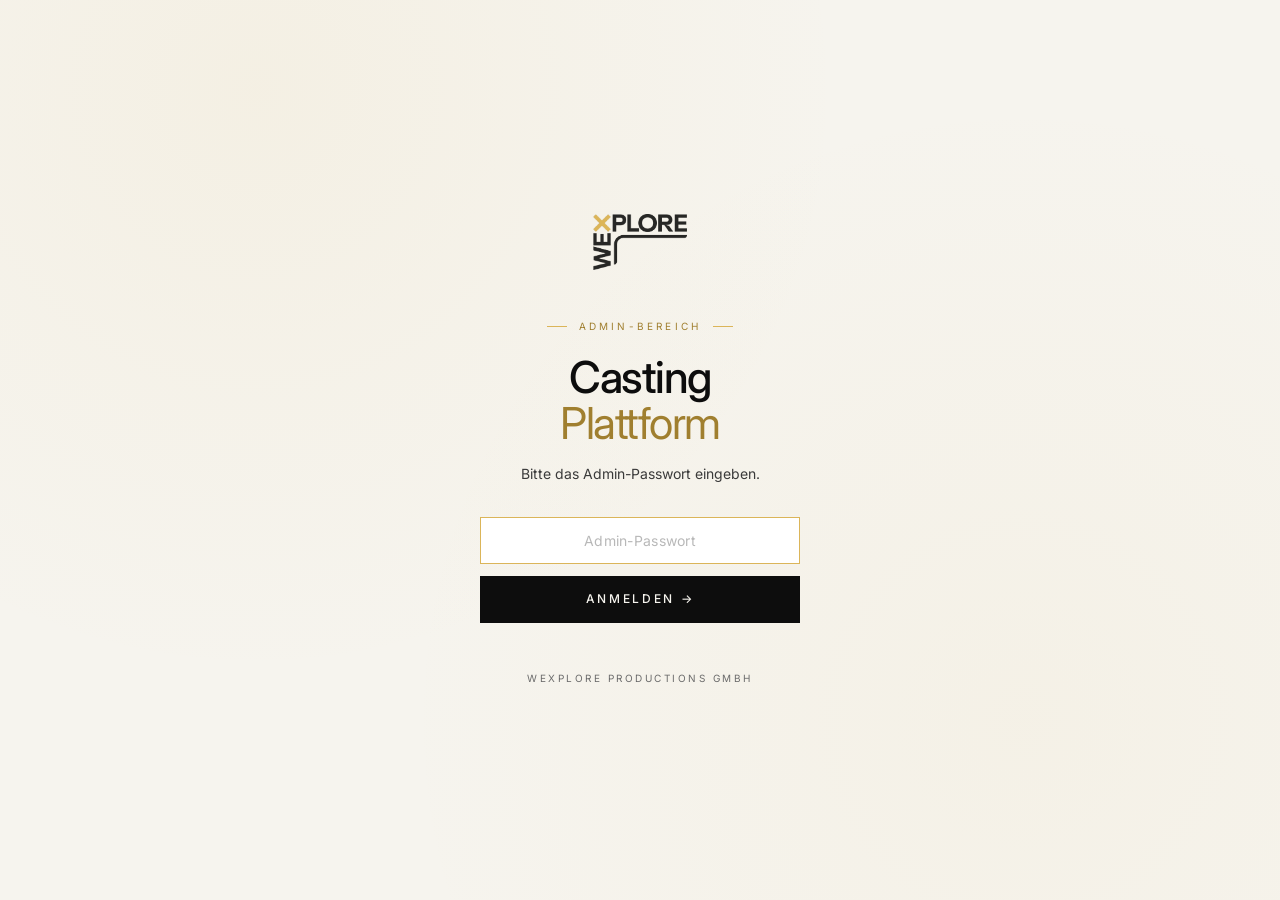
<file: admin/index.html>
<!DOCTYPE html>
<html lang="de">
<head>
<meta charset="UTF-8" />
<meta name="viewport" content="width=device-width, initial-scale=1.0" />
<meta name="robots" content="noindex, nofollow, noarchive, nosnippet" />
<title>Wexplore Castings · Admin</title>
<link rel="preconnect" href="https://fonts.googleapis.com">
<link rel="preconnect" href="https://fonts.gstatic.com" crossorigin>
<link href="https://fonts.googleapis.com/css2?family=Inter:wght@300;400;500;600;700&display=swap" rel="stylesheet">
<link rel="stylesheet" href="../assets/styles.css" />
<style>
  /* Admin-spezifische ergänzende Styles */
  .admin-shell { max-width: 1200px; margin: 0 auto; padding: 80px 32px 120px; }
  .admin-kicker { font-size: 10px; letter-spacing: 0.32em; text-transform: uppercase; color: var(--gold-deep); margin: 0 0 8px; }
  .admin-title { font-size: 48px; letter-spacing: -0.03em; font-weight: 500; margin: 0 0 32px; color: var(--ink); }
  .admin-subtitle { font-size: 18px; color: var(--graphite); margin: 0 0 48px; line-height: 1.5; }
  .casting-list { display: grid; gap: 16px; }
  .casting-row {
    background: var(--paper-warm);
    padding: 24px 28px;
    display: grid;
    grid-template-columns: 1fr auto;
    gap: 16px;
    align-items: center;
    text-decoration: none;
    color: inherit;
    transition: background 0.2s var(--ease), transform 0.2s var(--ease);
  }
  .casting-row:hover { background: var(--paper); transform: translateY(-1px); }
  .casting-name { font-size: 22px; font-weight: 500; letter-spacing: -0.02em; margin: 0 0 4px; }
  .casting-meta { font-size: 12px; letter-spacing: 0.15em; text-transform: uppercase; color: var(--smoke); }
  .casting-stats { display: flex; gap: 24px; font-size: 13px; color: var(--graphite); }
  .casting-stat { display: flex; flex-direction: column; align-items: flex-end; }
  .casting-stat-num { font-size: 22px; font-weight: 500; color: var(--ink); }
  .casting-stat-lbl { font-size: 10px; letter-spacing: 0.2em; text-transform: uppercase; color: var(--smoke); margin-top: 2px; }
  .admin-actions { margin-top: 48px; display: flex; gap: 16px; flex-wrap: wrap; }
  .admin-btn {
    background: var(--ink); color: var(--paper);
    padding: 14px 24px;
    font-size: 12px; letter-spacing: 0.2em; text-transform: uppercase;
    border: 0; cursor: pointer;
    transition: background 0.2s var(--ease);
  }
  .admin-btn:hover { background: var(--ink-soft); }
  .admin-btn-secondary { background: transparent; color: var(--ink); border: 1px solid var(--ink); }
  .admin-btn-secondary:hover { background: var(--ink); color: var(--paper); }
  .admin-status { display: inline-block; font-size: 10px; letter-spacing: 0.2em; text-transform: uppercase; padding: 3px 8px; background: var(--gold-soft); color: var(--ink); margin-left: 8px; }
  .admin-empty { padding: 60px; text-align: center; color: var(--smoke); background: var(--paper-warm); }
  .admin-error { background: rgba(138, 58, 58, 0.08); border-left: 3px solid var(--no); padding: 16px 24px; margin: 24px 0; color: var(--no); font-size: 14px; }
</style>
</head>
<body>

<!-- ============ ADMIN GATE ============ -->
<div class="gate" id="gate" aria-hidden="false">
  <div class="gate-inner">
    <img src="../assets/logos/wexplore-logo.png" alt="Wexplore" class="gate-logo" />
    <p class="gate-kicker">Admin-Bereich</p>
    <h1 class="gate-title">Casting<br/><span class="gate-title-accent">Plattform</span></h1>
    <p class="gate-lede">Bitte das Admin-Passwort eingeben.</p>
    <form class="gate-form" id="gateForm" autocomplete="off">
      <input
        type="password"
        id="gateInput"
        class="gate-input"
        placeholder="Admin-Passwort"
        autofocus
        autocomplete="off"
        autocapitalize="off"
        spellcheck="false"
      />
      <button type="submit" class="gate-btn">Anmelden →</button>
      <p class="gate-error" id="gateError" hidden>Falsches Passwort.</p>
    </form>
    <p class="gate-foot">Wexplore Productions GmbH</p>
  </div>
</div>

<!-- ============ HEADER ============ -->
<header class="site-header">
  <div class="header-inner">
    <div class="brand-row">
      <a class="brand" href="./" aria-label="Wexplore Castings Admin">
        <img src="../assets/logos/wexplore-logo.png" alt="Wexplore" class="brand-logo brand-logo-wexplore" />
      </a>
    </div>
    <nav class="header-meta">
      <span class="meta-label">Admin</span>
      <span class="meta-value">Casting-Plattform</span>
    </nav>
  </div>
</header>

<!-- ============ MAIN ============ -->
<main class="admin-shell">
  <p class="admin-kicker">Dashboard</p>
  <h1 class="admin-title">Castings im Überblick</h1>
  <p class="admin-subtitle">
    Hier siehst du alle aktiven Castings. Klick auf ein Casting öffnet die Kunden-Ansicht; für Änderungen verwende den Editor (folgt) oder schick die Anpassungen direkt an Claude Code.
  </p>

  <div id="castingError" class="admin-error" hidden></div>
  <div id="castingList" class="casting-list">
    <div class="admin-empty">Lade Castings …</div>
  </div>

  <div class="admin-actions">
    <button class="admin-btn" id="newCastingBtn" disabled title="Folgt in Kürze">+ Neues Casting</button>
    <button class="admin-btn admin-btn-secondary" id="refreshBtn">Aktualisieren</button>
  </div>
</main>

<!-- ============ FOOTER ============ -->
<footer class="site-footer">
  <div class="footer-inner">
    <span>Wexplore Productions GmbH · Admin</span>
    <span class="footer-meta">Plattform v0.1</span>
  </div>
</footer>

<script>
  // ============ ADMIN GATE ============
  (function() {
    const PASSWORD = 'wexplore-admin';
    const GATE_KEY = 'wexplore-admin-gate-ok';
    const $gate = document.getElementById('gate');
    const $form = document.getElementById('gateForm');
    const $input = document.getElementById('gateInput');
    const $error = document.getElementById('gateError');

    function unlockGate() {
      $gate.classList.add('gate-hidden');
      $gate.setAttribute('aria-hidden', 'true');
      document.body.classList.remove('gate-locked');
      document.body.classList.add('gate-passed');
      setTimeout(function() {
        if ($gate && $gate.parentNode) $gate.parentNode.removeChild($gate);
        initDashboard();
      }, 300);
    }

    if (sessionStorage.getItem(GATE_KEY) === '1') {
      $gate.classList.add('gate-hidden');
      $gate.setAttribute('aria-hidden', 'true');
      document.body.classList.add('gate-passed');
      if ($gate && $gate.parentNode) $gate.parentNode.removeChild($gate);
      initDashboard();
      return;
    }

    document.body.classList.add('gate-locked');

    $form.addEventListener('submit', function(e) {
      e.preventDefault();
      const value = ($input.value || '').trim().toLowerCase();
      if (value === PASSWORD) {
        sessionStorage.setItem(GATE_KEY, '1');
        unlockGate();
      } else {
        $error.hidden = false;
        $input.value = '';
        $input.focus();
        $input.classList.add('gate-shake');
        setTimeout(function() { $input.classList.remove('gate-shake'); }, 400);
      }
    });
  })();

  // ============ DASHBOARD ============
  async function initDashboard() {
    await renderCastings();
    document.getElementById('refreshBtn').addEventListener('click', renderCastings);
  }

  async function renderCastings() {
    const $list = document.getElementById('castingList');
    const $err  = document.getElementById('castingError');
    $err.hidden = true;
    $list.innerHTML = '<div class="admin-empty">Lade Castings …</div>';

    let castings;
    try {
      const res = await fetch('../castings/_index.json');
      if (!res.ok) throw new Error('_index.json HTTP ' + res.status);
      castings = await res.json();
    } catch (e) {
      $err.textContent = 'Konnte Casting-Liste nicht laden: ' + e.message;
      $err.hidden = false;
      $list.innerHTML = '';
      return;
    }

    if (!castings.length) {
      $list.innerHTML = '<div class="admin-empty">Noch keine Castings angelegt.</div>';
      return;
    }

    // Pro Casting Stats berechnen aus models.json
    const enriched = await Promise.all(castings.map(async c => {
      try {
        const r = await fetch(`../castings/${c.slug}/models.json`);
        if (!r.ok) throw new Error();
        const models = await r.json();
        const total = models.length;
        const available = models.filter(m => (m.availability || '').toLowerCase().startsWith('verfügbar')).length;
        const open = models.filter(m => /offen|rückmeldung/i.test(m.availability || '')).length;
        const unavailable = models.filter(m => /^nicht verf/i.test(m.availability || '')).length;
        return { ...c, total, available, open, unavailable };
      } catch (e) {
        return { ...c, total: '?', available: '?', open: '?', unavailable: '?' };
      }
    }));

    $list.innerHTML = enriched.map(c => `
      <a class="casting-row" href="../castings/${c.slug}/">
        <div>
          <h2 class="casting-name">${escape(c.name)} ${c.status === 'active' ? '<span class="admin-status">aktiv</span>' : ''}</h2>
          <p class="casting-meta">${escape(c.client || '-')} × ${escape(c.agency || '-')} · seit ${escape(c.createdAt || '?')}</p>
        </div>
        <div class="casting-stats">
          <div class="casting-stat"><span class="casting-stat-num">${c.total}</span><span class="casting-stat-lbl">Total</span></div>
          <div class="casting-stat"><span class="casting-stat-num">${c.available}</span><span class="casting-stat-lbl">Verfügbar</span></div>
          <div class="casting-stat"><span class="casting-stat-num">${c.open}</span><span class="casting-stat-lbl">Offen</span></div>
          <div class="casting-stat"><span class="casting-stat-num">${c.unavailable}</span><span class="casting-stat-lbl">Nicht verf.</span></div>
        </div>
      </a>
    `).join('');
  }

  function escape(s) {
    if (s == null) return '';
    return String(s)
      .replace(/&/g, '&amp;').replace(/</g, '&lt;').replace(/>/g, '&gt;')
      .replace(/"/g, '&quot;').replace(/'/g, '&#39;');
  }
</script>
</body>
</html>
</file>
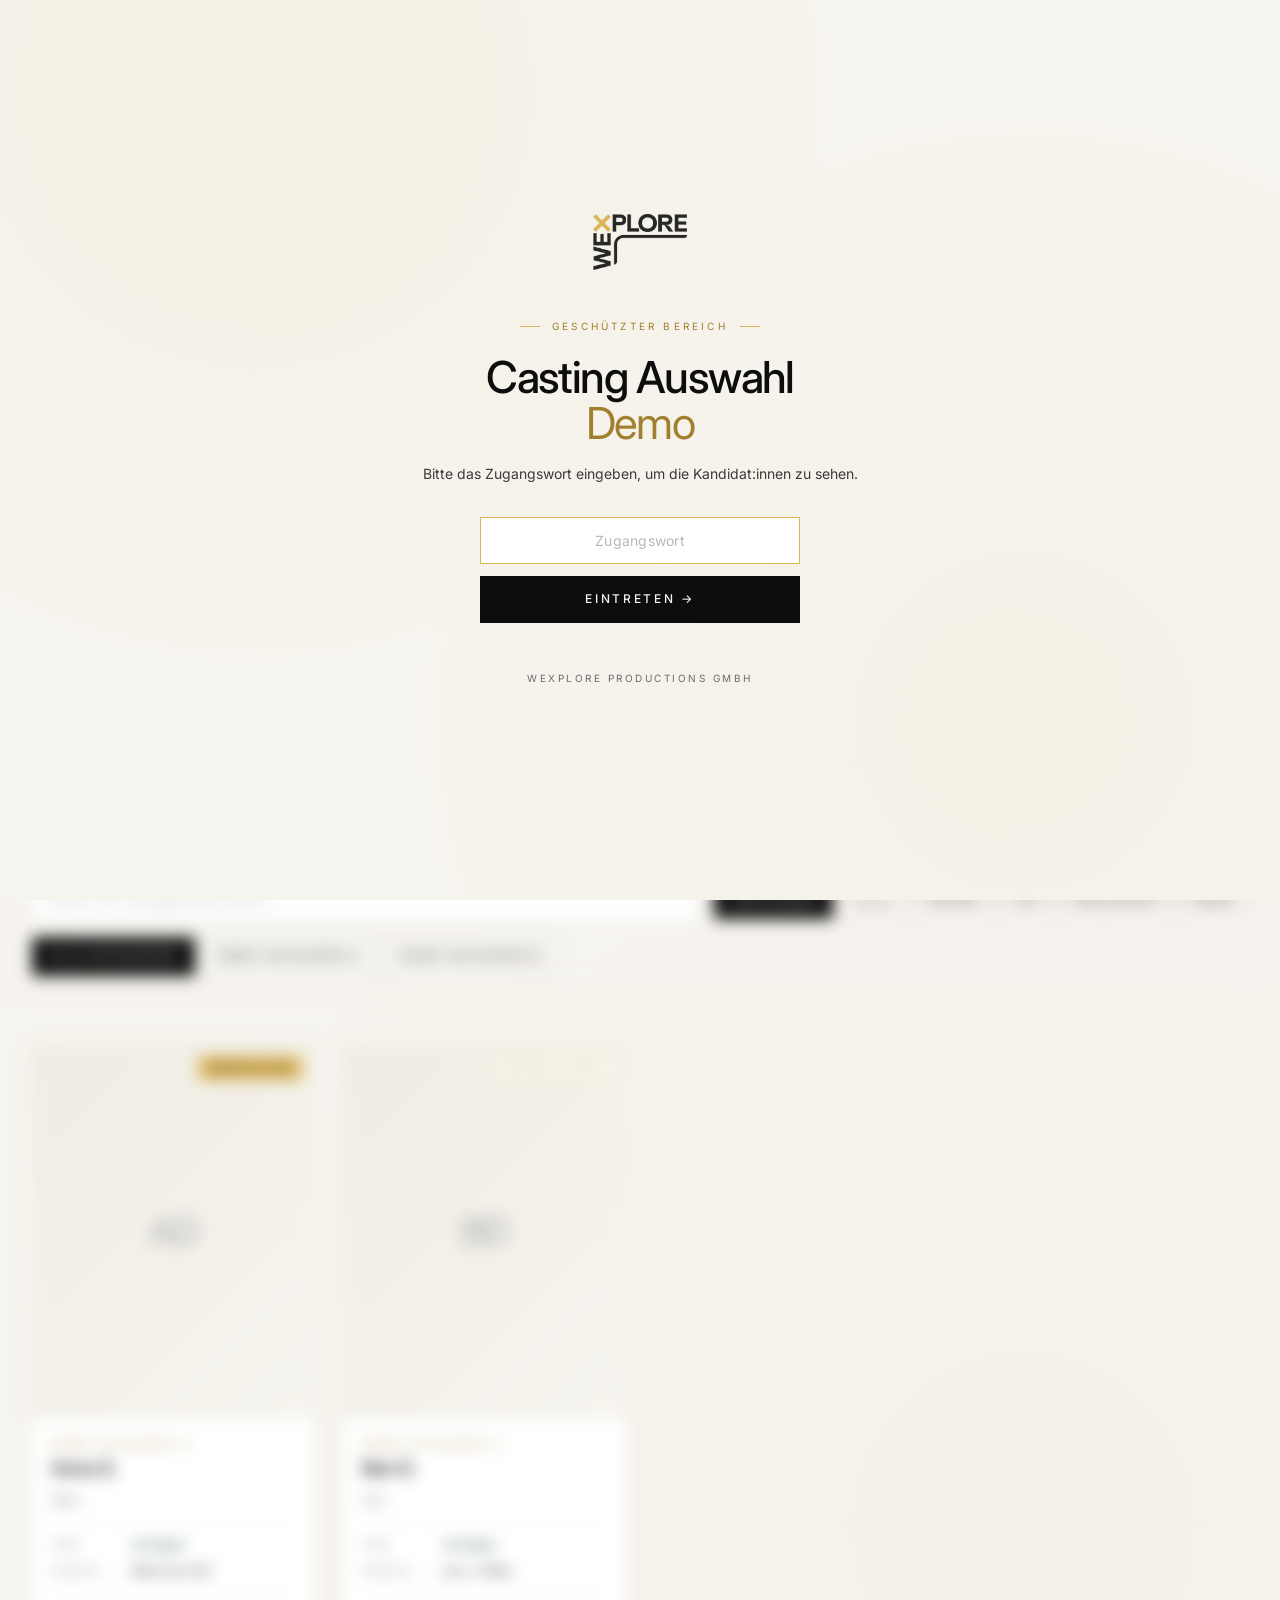
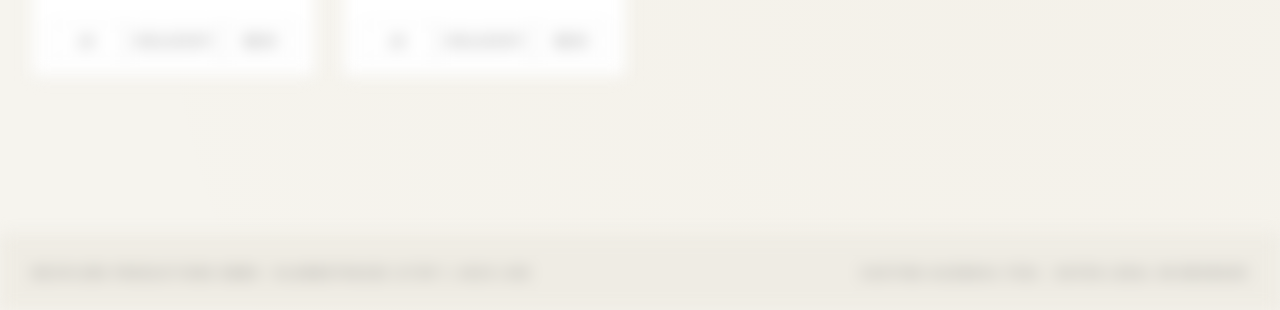
<file: castings/demo-casting/index.html>
<!DOCTYPE html>
<html lang="de">
<head>
<meta charset="UTF-8" />
<meta name="viewport" content="width=device-width, initial-scale=1.0, viewport-fit=cover" />
<meta name="robots" content="noindex, nofollow, noarchive, nosnippet" />
<meta name="googlebot" content="noindex, nofollow" />
<title>Casting Auswahl - Demo × Wexplore</title>
<meta name="description" content="Demo-Casting der Wexplore Casting-Plattform." />
<link rel="preconnect" href="https://fonts.googleapis.com">
<link rel="preconnect" href="https://fonts.gstatic.com" crossorigin>
<link href="https://fonts.googleapis.com/css2?family=Inter:wght@300;400;500;600;700&display=swap" rel="stylesheet">
<link rel="stylesheet" href="../../assets/styles.css" />
</head>
<body>

<!-- ============ PASSWORD GATE ============ -->
<div class="gate" id="gate" aria-hidden="false">
  <div class="gate-inner">
    <img src="../../assets/logos/wexplore-logo.png" alt="Wexplore" class="gate-logo" />
    <p class="gate-kicker">Geschützter Bereich</p>
    <h1 class="gate-title">Casting Auswahl<br/><span class="gate-title-accent">Demo</span></h1>
    <p class="gate-lede">Bitte das Zugangswort eingeben, um die Kandidat:innen zu sehen.</p>
    <form class="gate-form" id="gateForm" autocomplete="off">
      <input
        type="password"
        id="gateInput"
        class="gate-input"
        placeholder="Zugangswort"
        autofocus
        autocomplete="off"
        autocapitalize="off"
        spellcheck="false"
      />
      <button type="submit" class="gate-btn">Eintreten →</button>
      <p class="gate-error" id="gateError" hidden>Falsches Zugangswort.</p>
    </form>
    <p class="gate-foot">Wexplore Productions GmbH</p>
  </div>
</div>

<!-- ============ HEADER ============ -->
<header class="site-header">
  <div class="header-inner">
    <div class="brand-row">
      <a class="brand" href="./" aria-label="Wexplore Productions">
        <img src="../../assets/logos/wexplore-logo.png" alt="Wexplore" class="brand-logo brand-logo-wexplore" />
      </a>
    </div>
    <nav class="header-meta">
      <span class="meta-label">Projekt</span>
      <span class="meta-value">Demo Casting</span>
    </nav>
  </div>
</header>

<!-- ============ HERO ============ -->
<section class="hero">
  <div class="hero-inner">
    <p class="kicker">Casting Auswahl · Demo</p>
    <h1 class="hero-title">
      <span class="line">Kandidat:innen</span>
      <span class="line accent">für eure Auswahl.</span>
    </h1>
    <p class="hero-lede">
      Demo-Casting der <strong>Wexplore Casting-Plattform</strong>. Zeigt die neue Multi-Casting-Struktur mit drei Beispiel-Models.
    </p>
    <div class="how-it-works">
      <p class="how-title">So funktioniert's</p>
      <p class="how-text">
        Markiert jede Person mit <strong>Ja</strong>, <strong>Vielleicht</strong> oder <strong>Nein</strong> - eure Auswahl wird automatisch im Browser gespeichert.
        Über das Bild kommt ihr in die Detailansicht inkl. Setcard.
        Wenn ihr fertig seid, klickt unten rechts auf <strong>"Auswahl an Wexplore senden"</strong> - wir bekommen eure Markierungen samt Kommentar direkt per Mail.
      </p>
    </div>
    <p class="hero-note">
      Standardmäßig werden nur <strong>bestätigt verfügbare</strong> Models angezeigt.
      Über die Filter unten könnt ihr auf <strong>Alle</strong> wechseln, um auch noch offene Anfragen zu sehen.
    </p>
    <div class="hero-counts" id="counts">
      <div class="count-pill"><span class="count-num" data-count="total">0</span><span class="count-label">Total</span></div>
      <div class="count-pill is-yes"><span class="count-num" data-count="yes">0</span><span class="count-label">Ja</span></div>
      <div class="count-pill is-maybe"><span class="count-num" data-count="maybe">0</span><span class="count-label">Vielleicht</span></div>
      <div class="count-pill is-no"><span class="count-num" data-count="no">0</span><span class="count-label">Nein</span></div>
      <div class="count-pill is-open"><span class="count-num" data-count="open">0</span><span class="count-label">Offen</span></div>
    </div>
  </div>
</section>

<!-- ============ CONTROLS ============ -->
<section class="controls">
  <div class="controls-inner">
    <div class="search-wrap">
      <input type="search" id="search" placeholder="Name, Ort, Verfügbarkeit suchen …" autocomplete="off" />
    </div>
    <div class="filters" id="filters">
      <button class="filter is-active" data-filter="available">Verfügbar</button>
      <button class="filter" data-filter="all">Alle</button>
      <button class="filter" data-filter="open">Offen</button>
      <button class="filter" data-filter="yes">Ja</button>
      <button class="filter" data-filter="maybe">Vielleicht</button>
      <button class="filter" data-filter="no">Nein</button>
    </div>
    <div class="category-filters" id="categoryFilters">
      <!-- gets populated -->
    </div>
  </div>
</section>

<!-- ============ GRID ============ -->
<main class="grid-wrap">
  <div class="grid" id="grid"></div>
  <div class="empty-state" id="emptyState" hidden>
    <p>Keine Kandidat:innen für diese Auswahl.</p>
  </div>
</main>

<!-- ============ FLOATING ACTION ============ -->
<div class="floating-actions">
  <button id="copyResults" class="floating-btn">
    <span class="floating-btn-label">Auswahl an Wexplore senden</span>
    <span class="floating-btn-icon">→</span>
  </button>
</div>

<!-- ============ MODAL ============ -->
<div class="modal" id="modal" aria-hidden="true">
  <div class="modal-backdrop" data-close></div>
  <div class="modal-panel" role="dialog" aria-modal="true" aria-labelledby="modalName">
    <button class="modal-close" data-close aria-label="Schließen">×</button>
    <div class="modal-inner" id="modalInner"></div>
  </div>
</div>

<!-- ============ SEND MODAL ============ -->
<div class="modal send-modal" id="sendModal" aria-hidden="true">
  <div class="modal-backdrop" data-close-send></div>
  <div class="modal-panel send-modal-panel" role="dialog" aria-modal="true" aria-labelledby="sendModalTitle">
    <button class="modal-close" data-close-send aria-label="Schließen">×</button>
    <div class="send-modal-body">
      <p class="modal-cat">Auswahl senden</p>
      <h2 class="modal-name" id="sendModalTitle">Bereit für Wexplore?</h2>
      <p class="send-modal-lede" id="sendSummary">Eure Auswahl wird per Mail an die Filmproduktion gesendet.</p>

      <form class="send-form" id="sendForm" autocomplete="off">
        <label class="send-label" for="sendName">Dein Name <span class="send-required">*</span></label>
        <input
          type="text"
          id="sendName"
          class="send-input"
          placeholder="z.B. Felix"
          required
          autocomplete="name"
        />

        <label class="send-label" for="sendComment">Kommentar <span class="send-optional">(optional)</span></label>
        <textarea
          id="sendComment"
          class="send-input send-textarea"
          placeholder="z.B. Anna wäre unsere klare Erstwahl, falls verfügbar."
          rows="4"
        ></textarea>

        <div class="send-actions">
          <button type="button" class="send-btn-secondary" data-close-send>Abbrechen</button>
          <button type="submit" class="send-btn-primary" id="sendSubmit">
            <span class="send-btn-label">Absenden</span>
            <span class="send-btn-icon">→</span>
          </button>
        </div>
      </form>
    </div>
  </div>
</div>

<!-- ============ TOAST ============ -->
<div class="toast" id="toast" aria-live="polite"></div>

<!-- ============ FOOTER ============ -->
<footer class="site-footer">
  <div class="footer-inner">
    <span>Wexplore Productions GmbH · Klammstraße 3/Top 1, 4020 Linz</span>
    <span class="footer-meta">Casting-Auswahl-Tool · Daten lokal im Browser</span>
  </div>
</footer>

<script>
  // ============ PASSWORD GATE ============
  // Casting-spezifisches Passwort. Kein echter Schutz - Quelltext lesbar.
  (function() {
    const PASSWORD = 'demo';
    const GATE_KEY = 'wexplore-casting-gate-demo-casting';
    const $gate = document.getElementById('gate');
    const $form = document.getElementById('gateForm');
    const $input = document.getElementById('gateInput');
    const $error = document.getElementById('gateError');

    function unlockGate() {
      $gate.classList.add('gate-hidden');
      $gate.setAttribute('aria-hidden', 'true');
      document.body.classList.remove('gate-locked');
      document.body.classList.add('gate-passed');
      setTimeout(function() {
        if ($gate && $gate.parentNode) {
          $gate.parentNode.removeChild($gate);
        }
      }, 300);
    }

    if (sessionStorage.getItem(GATE_KEY) === '1') {
      $gate.classList.add('gate-hidden');
      $gate.setAttribute('aria-hidden', 'true');
      document.body.classList.add('gate-passed');
      if ($gate && $gate.parentNode) {
        $gate.parentNode.removeChild($gate);
      }
      return;
    }

    document.body.classList.add('gate-locked');

    $form.addEventListener('submit', function(e) {
      e.preventDefault();
      const value = ($input.value || '').trim().toLowerCase();
      if (value === PASSWORD) {
        sessionStorage.setItem(GATE_KEY, '1');
        unlockGate();
      } else {
        $error.hidden = false;
        $input.value = '';
        $input.focus();
        $input.classList.add('gate-shake');
        setTimeout(function() { $input.classList.remove('gate-shake'); }, 400);
      }
    });
  })();
</script>
<script src="../../assets/app.js"></script>
</body>
</html>
</file>
<file: assets/styles.css>
/* ================================================================
   WEXPLORE · CASTING AUSWAHL · STYLES
   Editorial, schwarz/weiß, Gold-Akzent
   ================================================================ */

:root {
  /* palette */
  --ink:           #0d0d0d;
  --ink-soft:      #1a1a1a;
  --graphite:      #3a3a3a;
  --smoke:         #6b6b6b;
  --whisper:       #b8b8b8;
  --paper:         #f6f4ee;
  --paper-warm:    #efece4;
  --white:         #ffffff;
  --gold:          #dbb559;
  --gold-deep:     #a07f2f;
  --gold-soft:     #f0e3b8;

  /* status */
  --yes:           #2f5d3e;
  --yes-soft:      #e3ebe1;
  --maybe:         #b8985a;
  --maybe-soft:    #f3ead2;
  --no:            #8a3a3a;
  --no-soft:       #efdedc;
  --open:          #8a8a8a;
  --open-soft:     #ececec;

  /* layout */
  --maxw:          1480px;
  --gap-grid:      28px;
  --gap-grid-mob:  20px;

  /* typography */
  --sans:          'Inter', -apple-system, BlinkMacSystemFont, 'Segoe UI', sans-serif;

  /* motion */
  --ease:          cubic-bezier(.2, .7, .2, 1);
}

* { box-sizing: border-box; }

html, body {
  margin: 0; padding: 0;
  background: var(--paper);
  color: var(--ink);
  font-family: var(--sans);
  font-size: 15px;
  line-height: 1.55;
  -webkit-font-smoothing: antialiased;
  -moz-osx-font-smoothing: grayscale;
}

body {
  background-image:
    radial-gradient(circle at 20% 10%, rgba(184,152,90,0.04) 0%, transparent 40%),
    radial-gradient(circle at 80% 80%, rgba(184,152,90,0.03) 0%, transparent 50%);
  min-height: 100vh;
}

a { color: inherit; text-decoration: none; }
button { font: inherit; cursor: pointer; }
img { display: block; max-width: 100%; }

/* ================================================================
   HEADER
   ================================================================ */
.site-header {
  border-bottom: 1px solid rgba(13,13,13,0.08);
  background: rgba(246,244,238,0.85);
  backdrop-filter: blur(10px);
  -webkit-backdrop-filter: blur(10px);
  position: sticky; top: 0; z-index: 50;
}
.header-inner {
  max-width: var(--maxw);
  margin: 0 auto;
  padding: 18px 32px;
  display: flex;
  align-items: center;
  justify-content: space-between;
  gap: 24px;
}
.brand-row {
  display: flex;
  align-items: center;
  gap: 14px;
}
.brand {
  display: flex; align-items: center;
  text-decoration: none;
}
.brand-partner {
  display: flex; align-items: center;
}
.brand-logo {
  width: auto;
  display: block;
}
/* Each logo balanced to similar visual weight (cap-height), not pixel-height */
.brand-logo-wexplore  { height: 40px; }
.brand-logo-papabogner { height: 18px; }
.brand-logo-remax     { height: 22px; }

.brand-x {
  font-family: var(--sans);
  font-size: 14px;
  font-weight: 300;
  color: var(--whisper);
  line-height: 1;
  user-select: none;
}
.header-meta {
  display: flex; align-items: baseline; gap: 12px;
  font-size: 12px;
  text-transform: uppercase;
  letter-spacing: 0.2em;
}
.meta-label { color: var(--smoke); }
.meta-value { color: var(--ink); font-weight: 500; }

/* ================================================================
   HERO
   ================================================================ */
.hero {
  padding: 80px 32px 60px;
  border-bottom: 1px solid rgba(13,13,13,0.06);
}
.hero-inner {
  max-width: var(--maxw);
  margin: 0 auto;
}
.kicker {
  font-size: 11px;
  text-transform: uppercase;
  letter-spacing: 0.32em;
  color: var(--gold-deep);
  margin: 0 0 28px;
  display: inline-flex;
  align-items: center;
  gap: 14px;
}
.kicker::before {
  content: "";
  width: 32px; height: 1px;
  background: var(--gold);
}
.hero-title {
  font-family: var(--sans);
  font-weight: 500;
  font-size: clamp(36px, 5.5vw, 68px);
  line-height: 1.02;
  margin: 0 0 32px;
  letter-spacing: -0.035em;
  color: var(--ink);
}
.hero-title .line { display: block; }
.hero-title .accent {
  color: var(--gold-deep);
  font-weight: 400;
}
.hero-lede {
  font-size: 15px;
  line-height: 1.7;
  color: var(--graphite);
  max-width: 620px;
  margin: 0 0 28px;
  font-weight: 400;
}
.hero-lede strong { color: var(--ink); font-weight: 500; }

.hero-note {
  display: inline-block;
  margin: 0 0 36px;
  padding: 12px 18px;
  background: var(--gold-soft);
  border-left: 2px solid var(--gold);
  font-size: 13px;
  line-height: 1.6;
  color: var(--ink-soft);
  max-width: 620px;
}
.hero-note strong { color: var(--ink); font-weight: 500; }

.how-it-works {
  max-width: 620px;
  margin: 0 0 28px;
  padding: 18px 0 20px;
  border-top: 1px solid rgba(13,13,13,0.1);
  border-bottom: 1px solid rgba(13,13,13,0.1);
}
.how-title {
  font-size: 10px;
  text-transform: uppercase;
  letter-spacing: 0.28em;
  color: var(--gold-deep);
  margin: 0 0 10px;
  font-weight: 500;
}
.how-text {
  font-size: 13px;
  line-height: 1.7;
  color: var(--graphite);
  margin: 0;
}
.how-text strong { color: var(--ink); font-weight: 500; }

.hero-counts {
  display: flex; flex-wrap: wrap; gap: 12px;
}
.count-pill {
  display: inline-flex; align-items: baseline; gap: 10px;
  padding: 10px 18px;
  background: var(--white);
  border: 1px solid rgba(13,13,13,0.1);
}
.count-num {
  font-family: var(--sans);
  font-size: 22px;
  font-weight: 500;
  color: var(--ink);
  letter-spacing: -0.02em;
  font-variant-numeric: tabular-nums;
}
.count-label {
  font-size: 10px;
  text-transform: uppercase;
  letter-spacing: 0.2em;
  color: var(--smoke);
}
.count-pill.is-yes .count-num { color: var(--yes); }
.count-pill.is-maybe .count-num { color: var(--gold-deep); }
.count-pill.is-no .count-num { color: var(--no); }
.count-pill.is-open .count-num { color: var(--smoke); }

/* ================================================================
   CONTROLS
   ================================================================ */
.controls {
  position: sticky;
  top: 73px;
  background: rgba(246,244,238,0.92);
  backdrop-filter: blur(10px);
  -webkit-backdrop-filter: blur(10px);
  border-bottom: 1px solid rgba(13,13,13,0.06);
  z-index: 40;
}
.controls-inner {
  max-width: var(--maxw);
  margin: 0 auto;
  padding: 18px 32px;
  display: flex;
  flex-wrap: wrap;
  gap: 16px;
  align-items: center;
}
.search-wrap {
  flex: 1 1 280px;
  min-width: 0;
}
#search {
  width: 100%;
  padding: 12px 16px;
  background: var(--white);
  border: 1px solid rgba(13,13,13,0.12);
  font-family: var(--sans);
  font-size: 14px;
  color: var(--ink);
  outline: none;
  transition: border-color 0.2s var(--ease);
}
#search::placeholder { color: var(--whisper); }
#search:focus { border-color: var(--gold); }

.filters, .category-filters {
  display: flex; flex-wrap: wrap; gap: 6px;
}
.filter {
  padding: 9px 16px;
  background: transparent;
  border: 1px solid rgba(13,13,13,0.15);
  color: var(--graphite);
  font-size: 12px;
  text-transform: uppercase;
  letter-spacing: 0.12em;
  transition: all 0.2s var(--ease);
}
.filter:hover {
  border-color: var(--ink);
  color: var(--ink);
}
.filter.is-active {
  background: var(--ink);
  color: var(--paper);
  border-color: var(--ink);
}

/* ================================================================
   GRID
   ================================================================ */
.grid-wrap {
  max-width: var(--maxw);
  margin: 0 auto;
  padding: 48px 32px 160px;
}
.grid {
  display: grid;
  grid-template-columns: repeat(auto-fill, minmax(260px, 1fr));
  gap: var(--gap-grid);
}

/* ================================================================
   CARD
   ================================================================ */
.card {
  background: var(--white);
  border: 1px solid rgba(13,13,13,0.08);
  display: flex; flex-direction: column;
  transition: all 0.3s var(--ease);
  position: relative;
}
.card:hover {
  border-color: rgba(13,13,13,0.2);
  transform: translateY(-2px);
  box-shadow: 0 12px 36px -16px rgba(13,13,13,0.15);
}
.card.vote-yes { border-color: var(--yes); border-width: 1px; }
.card.vote-yes::before { background: var(--yes); }
.card.vote-maybe { border-color: var(--gold); }
.card.vote-maybe::before { background: var(--gold); }
.card.vote-no { opacity: 0.5; }
.card.vote-no:hover { opacity: 0.85; }
.card.vote-no::before { background: var(--no); }
.card::before {
  content: "";
  position: absolute;
  inset: 0 0 auto 0;
  height: 3px;
  background: transparent;
  transition: background 0.3s var(--ease);
}

.card-image {
  aspect-ratio: 3 / 4;
  background: var(--paper-warm);
  overflow: hidden;
  position: relative;
  cursor: pointer;
}
.card-image img {
  width: 100%; height: 100%;
  object-fit: cover;
  transition: transform 0.6s var(--ease);
}
.card:hover .card-image img { transform: scale(1.03); }
.card-image-placeholder {
  position: absolute; inset: 0;
  display: grid; place-items: center;
  font-family: var(--sans);
  font-size: 38px;
  font-weight: 500;
  letter-spacing: -0.04em;
  color: var(--whisper);
  background:
    linear-gradient(135deg, var(--paper-warm) 0%, var(--paper) 100%);
}

.card-status-tag {
  position: absolute;
  top: 12px; left: 12px;
  padding: 5px 10px;
  background: rgba(255,255,255,0.95);
  font-size: 9px;
  text-transform: uppercase;
  letter-spacing: 0.2em;
  color: var(--ink);
  font-weight: 500;
}
.card-status-tag.is-favorit { background: var(--ink); color: var(--paper); }
.card-status-tag.is-backup { background: rgba(255,255,255,0.95); color: var(--graphite); }

.card-agency-tag {
  position: absolute;
  top: 12px; right: 12px;
  padding: 5px 10px;
  font-size: 9px;
  text-transform: uppercase;
  letter-spacing: 0.2em;
  font-weight: 500;
  white-space: nowrap;
}
.card-agency-tag.is-fav    { background: var(--gold);      color: var(--ink); }
.card-agency-tag.is-second { background: rgba(255,255,255,0.95); color: var(--gold-deep); box-shadow: inset 0 0 0 1px var(--gold); }
.card-agency-tag.is-neu    { background: var(--gold-soft); color: var(--ink); }

/* Carousel Pfeile auf der Card */
.card-img-nav {
  position: absolute;
  top: 50%;
  transform: translateY(-50%);
  width: 32px; height: 44px;
  border: 0;
  background: rgba(0, 0, 0, 0.42);
  color: var(--paper);
  font-size: 22px;
  font-weight: 400;
  line-height: 1;
  cursor: pointer;
  opacity: 0;
  transition: opacity 0.2s var(--ease), background 0.2s var(--ease);
  display: grid; place-items: center;
  padding: 0 0 3px;
  z-index: 2;
}
.card-image:hover .card-img-nav,
.card-img-nav:focus-visible { opacity: 1; }
.card-img-nav:hover { background: rgba(0, 0, 0, 0.65); }
.card-img-prev { left: 0; }
.card-img-next { right: 0; }
.card-img-counter {
  position: absolute;
  bottom: 10px; left: 50%;
  transform: translateX(-50%);
  background: rgba(0, 0, 0, 0.45);
  color: var(--paper);
  padding: 3px 8px;
  font-size: 10px;
  letter-spacing: 0.15em;
  font-variant-numeric: tabular-nums;
  pointer-events: none;
  z-index: 1;
}
/* Touch-Geräte: Pfeile immer sichtbar */
@media (hover: none) {
  .card-img-nav { opacity: 0.85; }
}

.card-body {
  padding: 18px 18px 14px;
  display: flex; flex-direction: column;
  flex: 1;
}
.card-category {
  font-size: 10px;
  text-transform: uppercase;
  letter-spacing: 0.25em;
  color: var(--gold-deep);
  margin-bottom: 6px;
}
.card-name {
  font-family: var(--sans);
  font-size: 19px;
  font-weight: 500;
  line-height: 1.2;
  color: var(--ink);
  margin: 0 0 10px;
  letter-spacing: -0.02em;
}
.card-name .surname { color: var(--graphite); }

.card-meta {
  font-size: 12px;
  color: var(--smoke);
  margin: 0 0 14px;
}

.card-info {
  display: flex; flex-direction: column;
  gap: 8px;
  margin-bottom: 16px;
  padding: 12px 0;
  border-top: 1px solid rgba(13,13,13,0.06);
  border-bottom: 1px solid rgba(13,13,13,0.06);
}
.info-row {
  display: flex;
  gap: 10px;
  font-size: 12px;
  line-height: 1.45;
}
.info-label {
  flex: 0 0 70px;
  font-size: 9px;
  text-transform: uppercase;
  letter-spacing: 0.2em;
  color: var(--smoke);
  padding-top: 2px;
}
.info-value {
  flex: 1;
  color: var(--ink-soft);
}
.info-value.is-warning {
  color: var(--no);
  font-weight: 500;
}
.info-value.is-good {
  color: var(--yes);
}

.card-links {
  display: flex; gap: 8px;
  margin-bottom: 14px;
}
.card-link {
  flex: 1;
  padding: 9px 10px;
  text-align: center;
  background: var(--paper);
  border: 1px solid rgba(13,13,13,0.1);
  font-size: 10px;
  text-transform: uppercase;
  letter-spacing: 0.18em;
  color: var(--graphite);
  transition: all 0.2s var(--ease);
}
.card-link:hover {
  background: var(--ink);
  color: var(--paper);
  border-color: var(--ink);
}

.vote-bar {
  display: grid;
  grid-template-columns: 1fr 1fr 1fr;
  gap: 4px;
  margin-top: auto;
}
.vote-btn {
  padding: 10px 6px;
  background: transparent;
  border: 1px solid rgba(13,13,13,0.12);
  color: var(--graphite);
  font-size: 11px;
  text-transform: uppercase;
  letter-spacing: 0.15em;
  transition: all 0.18s var(--ease);
}
.vote-btn:hover {
  border-color: var(--ink);
  color: var(--ink);
}
.vote-btn.is-active.vote-yes-btn {
  background: var(--yes);
  border-color: var(--yes);
  color: var(--white);
}
.vote-btn.is-active.vote-maybe-btn {
  background: var(--gold);
  border-color: var(--gold);
  color: var(--white);
}
.vote-btn.is-active.vote-no-btn {
  background: var(--no);
  border-color: var(--no);
  color: var(--white);
}

/* ================================================================
   FLOATING ACTION
   ================================================================ */
.floating-actions {
  position: fixed;
  bottom: 28px;
  right: 28px;
  z-index: 60;
}
.floating-btn {
  display: inline-flex;
  align-items: center;
  gap: 14px;
  padding: 16px 26px;
  background: var(--ink);
  color: var(--paper);
  border: none;
  font-size: 12px;
  text-transform: uppercase;
  letter-spacing: 0.22em;
  font-weight: 500;
  box-shadow: 0 12px 32px -8px rgba(13,13,13,0.4);
  transition: all 0.25s var(--ease);
}
.floating-btn:hover {
  background: var(--gold-deep);
  transform: translateY(-2px);
  box-shadow: 0 16px 40px -8px rgba(184,152,90,0.5);
}
.floating-btn:disabled {
  cursor: default;
  transform: none;
  box-shadow: 0 12px 32px -8px rgba(13,13,13,0.4);
}
.floating-btn.is-sending {
  background: var(--graphite);
  opacity: 0.85;
}
.floating-btn.is-sending:hover {
  transform: none;
  background: var(--graphite);
}
.floating-btn.is-sent {
  background: var(--yes);
}
.floating-btn.is-sent:hover {
  background: var(--yes);
  transform: none;
}
.floating-btn-icon {
  font-family: var(--sans);
  font-size: 16px;
  transition: transform 0.25s var(--ease);
}
.floating-btn:hover .floating-btn-icon {
  transform: translateX(4px);
}

/* ================================================================
   MODAL
   ================================================================ */
.modal {
  position: fixed; inset: 0;
  z-index: 100;
  display: none;
  align-items: center; justify-content: center;
}
.modal[aria-hidden="false"] {
  display: flex;
  animation: fadeIn 0.25s var(--ease);
}
.modal-backdrop {
  position: absolute; inset: 0;
  background: rgba(13,13,13,0.55);
  backdrop-filter: blur(4px);
  -webkit-backdrop-filter: blur(4px);
}
.modal-panel {
  position: relative;
  background: var(--white);
  width: min(640px, 92vw);
  max-height: 92vh;
  overflow: auto;
  z-index: 1;
  animation: slideUp 0.3s var(--ease);
}
.modal-close {
  position: absolute;
  top: 14px; right: 14px;
  width: 36px; height: 36px;
  background: transparent;
  border: 1px solid rgba(13,13,13,0.15);
  font-size: 22px;
  line-height: 1;
  color: var(--graphite);
  transition: all 0.2s var(--ease);
  z-index: 2;
}
.modal-close:hover {
  background: var(--ink);
  color: var(--paper);
  border-color: var(--ink);
}
.modal-inner {
  padding: 0;
}
.modal-hero {
  aspect-ratio: 16 / 9;
  background: var(--paper-warm);
  overflow: hidden;
  position: relative;
}
.modal-hero img {
  width: 100%; height: 100%;
  object-fit: cover;
  object-position: center top;
}
.modal-img-nav {
  position: absolute;
  top: 50%;
  transform: translateY(-50%);
  width: 44px; height: 60px;
  border: 0;
  background: rgba(0, 0, 0, 0.5);
  color: var(--paper);
  font-size: 28px;
  font-weight: 400;
  line-height: 1;
  cursor: pointer;
  display: grid; place-items: center;
  padding: 0 0 4px;
  transition: background 0.2s var(--ease);
  z-index: 2;
}
.modal-img-nav:hover { background: rgba(0, 0, 0, 0.75); }
.modal-img-prev { left: 0; }
.modal-img-next { right: 0; }
.modal-img-counter {
  position: absolute;
  bottom: 14px; left: 50%;
  transform: translateX(-50%);
  background: rgba(0, 0, 0, 0.55);
  color: var(--paper);
  padding: 4px 10px;
  font-size: 11px;
  letter-spacing: 0.18em;
  font-variant-numeric: tabular-nums;
  pointer-events: none;
}
.modal-body {
  padding: 32px 36px 36px;
}
.modal-cat {
  font-size: 10px;
  text-transform: uppercase;
  letter-spacing: 0.3em;
  color: var(--gold-deep);
  margin: 0 0 10px;
}
.modal-name {
  font-family: var(--sans);
  font-size: 32px;
  font-weight: 500;
  line-height: 1.1;
  margin: 0 0 6px;
  letter-spacing: -0.025em;
}
.modal-location {
  font-size: 13px;
  color: var(--smoke);
  margin: 0 0 24px;
}
.modal-detail {
  margin: 0 0 20px;
}
.modal-detail-label {
  font-size: 10px;
  text-transform: uppercase;
  letter-spacing: 0.25em;
  color: var(--smoke);
  margin-bottom: 6px;
}
.modal-detail-value {
  font-size: 14px;
  line-height: 1.55;
  color: var(--ink-soft);
}
.modal-detail-value.is-warning { color: var(--no); }
.modal-notes {
  margin-top: 24px;
  padding: 14px 16px;
  background: var(--paper);
  border-left: 2px solid var(--gold);
  font-size: 13px;
  color: var(--graphite);
  line-height: 1.55;
}
.modal-actions {
  display: flex; gap: 10px;
  margin-top: 28px;
  padding-top: 24px;
  border-top: 1px solid rgba(13,13,13,0.08);
}
.modal-action {
  flex: 1;
  padding: 13px 16px;
  text-align: center;
  background: var(--paper);
  border: 1px solid rgba(13,13,13,0.12);
  font-size: 11px;
  text-transform: uppercase;
  letter-spacing: 0.18em;
  color: var(--ink);
  transition: all 0.2s var(--ease);
}
.modal-action:hover {
  background: var(--ink);
  color: var(--paper);
  border-color: var(--ink);
}
.modal-notes-area {
  width: 100%;
  margin-top: 24px;
  padding: 14px 16px;
  border: 1px solid rgba(13,13,13,0.12);
  font-family: var(--sans);
  font-size: 13px;
  min-height: 80px;
  resize: vertical;
  background: var(--paper);
}
.modal-notes-area:focus { outline: none; border-color: var(--gold); }
.modal-notes-label {
  font-size: 10px;
  text-transform: uppercase;
  letter-spacing: 0.25em;
  color: var(--smoke);
  margin-top: 24px;
  margin-bottom: 6px;
  display: block;
}

/* ================================================================
   TOAST
   ================================================================ */
.toast {
  position: fixed;
  bottom: 100px;
  right: 28px;
  padding: 14px 22px;
  background: var(--ink);
  color: var(--paper);
  font-size: 12px;
  text-transform: uppercase;
  letter-spacing: 0.18em;
  z-index: 200;
  opacity: 0;
  transform: translateY(10px);
  pointer-events: none;
  transition: all 0.3s var(--ease);
}
.toast.is-visible {
  opacity: 1;
  transform: translateY(0);
}

/* ================================================================
   EMPTY / FOOTER
   ================================================================ */
.empty-state {
  text-align: center;
  padding: 80px 32px;
  color: var(--smoke);
  font-family: var(--sans);
  font-weight: 400;
  font-size: 16px;
}
.site-footer {
  border-top: 1px solid rgba(13,13,13,0.08);
  padding: 28px 32px;
  background: var(--paper-warm);
}
.footer-inner {
  max-width: var(--maxw);
  margin: 0 auto;
  display: flex;
  justify-content: space-between;
  flex-wrap: wrap;
  gap: 12px;
  font-size: 11px;
  color: var(--smoke);
  text-transform: uppercase;
  letter-spacing: 0.18em;
}

/* ================================================================
   ANIMATIONS
   ================================================================ */
@keyframes fadeIn {
  from { opacity: 0; } to { opacity: 1; }
}
@keyframes slideUp {
  from { opacity: 0; transform: translateY(20px); }
  to   { opacity: 1; transform: translateY(0); }
}

/* ================================================================
   RESPONSIVE
   ================================================================ */
@media (max-width: 900px) {
  .hero { padding: 56px 24px 40px; }
  .hero-title { font-size: 38px; letter-spacing: -0.03em; }
  .header-inner, .controls-inner, .grid-wrap, .footer-inner { padding-left: 20px; padding-right: 20px; }
  .grid-wrap { padding-top: 32px; padding-bottom: 120px; }
  .grid { grid-template-columns: repeat(auto-fill, minmax(220px, 1fr)); gap: var(--gap-grid-mob); }
  .controls { position: static; }
  .floating-btn { padding: 14px 20px; font-size: 11px; }
  .floating-actions { bottom: 18px; right: 18px; }
  .modal-body { padding: 24px 22px 28px; }
  .modal-name { font-size: 26px; }
  .brand-row { gap: 10px; }
  .brand-logo-wexplore  { height: 30px; }
  .brand-logo-papabogner { height: 14px; }
  .brand-logo-remax     { height: 17px; }
  .brand-x { font-size: 12px; }
}
@media (max-width: 560px) {
  .header-meta { display: none; }
  .brand-row { gap: 8px; }
  .brand-logo-wexplore  { height: 26px; }
  .brand-logo-papabogner { height: 12px; }
  .brand-logo-remax     { height: 14px; }
  .grid { grid-template-columns: 1fr 1fr; gap: 14px; }
  .card-body { padding: 14px 14px 12px; }
  .card-name { font-size: 18px; }
  .info-label { flex: 0 0 60px; }
  .hero-counts { gap: 8px; }
  .count-pill { padding: 8px 12px; }
  .vote-btn { padding: 9px 4px; font-size: 10px; letter-spacing: 0.1em; }
}
@media (max-width: 400px) {
  .grid { grid-template-columns: 1fr; }
}

/* ================================================================
   SEND MODAL
   ================================================================ */
.send-modal-panel {
  width: min(520px, 92vw);
}
.send-modal-body {
  padding: 36px 36px 32px;
}
.send-modal-lede {
  font-size: 14px;
  line-height: 1.6;
  color: var(--graphite);
  margin: 0 0 28px;
}
.send-form {
  display: flex;
  flex-direction: column;
}
.send-label {
  font-size: 10px;
  text-transform: uppercase;
  letter-spacing: 0.25em;
  color: var(--smoke);
  margin: 0 0 8px;
}
.send-required {
  color: var(--gold-deep);
  font-weight: 500;
}
.send-optional {
  color: var(--whisper);
  font-weight: 400;
}
.send-input {
  padding: 12px 14px;
  background: var(--paper);
  border: 1px solid rgba(13,13,13,0.12);
  font-family: var(--sans);
  font-size: 14px;
  color: var(--ink);
  outline: none;
  margin: 0 0 22px;
  transition: border-color 0.2s var(--ease);
  width: 100%;
}
.send-input:focus {
  border-color: var(--gold);
  background: var(--white);
}
.send-input::placeholder {
  color: var(--whisper);
}
.send-textarea {
  resize: vertical;
  min-height: 90px;
  line-height: 1.5;
  font-family: var(--sans);
}
.send-actions {
  display: flex;
  gap: 10px;
  justify-content: flex-end;
  margin-top: 8px;
  padding-top: 22px;
  border-top: 1px solid rgba(13,13,13,0.08);
}
.send-btn-secondary {
  padding: 12px 20px;
  background: transparent;
  border: 1px solid rgba(13,13,13,0.15);
  color: var(--graphite);
  font-size: 11px;
  text-transform: uppercase;
  letter-spacing: 0.18em;
  font-weight: 500;
  cursor: pointer;
  transition: all 0.2s var(--ease);
}
.send-btn-secondary:hover {
  background: var(--paper);
  border-color: var(--ink);
  color: var(--ink);
}
.send-btn-primary {
  display: inline-flex;
  align-items: center;
  gap: 10px;
  padding: 12px 22px;
  background: var(--ink);
  color: var(--paper);
  border: none;
  font-size: 11px;
  text-transform: uppercase;
  letter-spacing: 0.18em;
  font-weight: 500;
  cursor: pointer;
  transition: all 0.2s var(--ease);
}
.send-btn-primary:hover {
  background: var(--gold-deep);
}
.send-btn-primary:disabled {
  cursor: default;
}
.send-btn-primary.is-sending {
  background: var(--graphite);
}
.send-btn-primary.is-sent {
  background: var(--yes);
}
.send-btn-primary.is-sending:hover,
.send-btn-primary.is-sent:hover {
  background: inherit;
}

@media (max-width: 560px) {
  .send-modal-body { padding: 28px 22px 24px; }
  .send-actions { flex-direction: column-reverse; }
  .send-btn-secondary, .send-btn-primary { width: 100%; justify-content: center; }
}
body.gate-locked {
  overflow: hidden;
}
body.gate-locked .site-header,
body.gate-locked .hero,
body.gate-locked .controls,
body.gate-locked .grid-wrap,
body.gate-locked .floating-actions,
body.gate-locked .site-footer {
  filter: blur(8px);
  pointer-events: none;
  user-select: none;
}

.gate {
  position: fixed;
  inset: 0;
  z-index: 1000;
  background: var(--paper);
  background-image:
    radial-gradient(circle at 20% 10%, rgba(219,181,89,0.07) 0%, transparent 45%),
    radial-gradient(circle at 80% 80%, rgba(219,181,89,0.05) 0%, transparent 50%);
  display: flex;
  align-items: center;
  justify-content: center;
  padding: 32px 24px;
  opacity: 1;
  transition: opacity 0.25s var(--ease);
}
.gate.gate-hidden {
  opacity: 0;
  pointer-events: none;
  visibility: hidden;
}
.gate-inner {
  max-width: 460px;
  width: 100%;
  text-align: center;
}
.gate-logo {
  height: 56px;
  width: auto;
  display: block;
  margin: 0 auto 40px;
}
.gate-kicker {
  font-size: 10px;
  text-transform: uppercase;
  letter-spacing: 0.32em;
  color: var(--gold-deep);
  margin: 0 0 20px;
  display: inline-flex;
  align-items: center;
  gap: 12px;
}
.gate-kicker::before,
.gate-kicker::after {
  content: "";
  width: 20px;
  height: 1px;
  background: var(--gold);
}
.gate-title {
  font-family: var(--sans);
  font-weight: 500;
  font-size: clamp(32px, 5vw, 44px);
  line-height: 1.05;
  letter-spacing: -0.035em;
  color: var(--ink);
  margin: 0 0 16px;
}
.gate-title-accent {
  color: var(--gold-deep);
  font-weight: 400;
}
.gate-lede {
  font-size: 14px;
  line-height: 1.6;
  color: var(--graphite);
  margin: 0 0 32px;
}
.gate-form {
  display: flex;
  flex-direction: column;
  gap: 12px;
  align-items: stretch;
  max-width: 320px;
  margin: 0 auto;
}
.gate-input {
  padding: 14px 18px;
  background: var(--white);
  border: 1px solid rgba(13,13,13,0.15);
  font-family: var(--sans);
  font-size: 14px;
  color: var(--ink);
  outline: none;
  text-align: center;
  letter-spacing: 0.05em;
  transition: border-color 0.2s var(--ease);
}
.gate-input::placeholder {
  color: var(--whisper);
  letter-spacing: 0.02em;
}
.gate-input:focus {
  border-color: var(--gold);
}
.gate-input.gate-shake {
  animation: gate-shake 0.4s var(--ease);
  border-color: var(--no);
}
@keyframes gate-shake {
  0%, 100% { transform: translateX(0); }
  20% { transform: translateX(-6px); }
  40% { transform: translateX(6px); }
  60% { transform: translateX(-4px); }
  80% { transform: translateX(4px); }
}
.gate-btn {
  padding: 14px 22px;
  background: var(--ink);
  color: var(--paper);
  border: none;
  font-family: var(--sans);
  font-size: 12px;
  text-transform: uppercase;
  letter-spacing: 0.22em;
  font-weight: 500;
  cursor: pointer;
  transition: all 0.2s var(--ease);
}
.gate-btn:hover {
  background: var(--gold-deep);
}
.gate-error {
  font-size: 12px;
  color: var(--no);
  margin: 4px 0 0;
  letter-spacing: 0.02em;
}
.gate-foot {
  font-size: 10px;
  text-transform: uppercase;
  letter-spacing: 0.25em;
  color: var(--smoke);
  margin: 48px 0 0;
}
</file>
